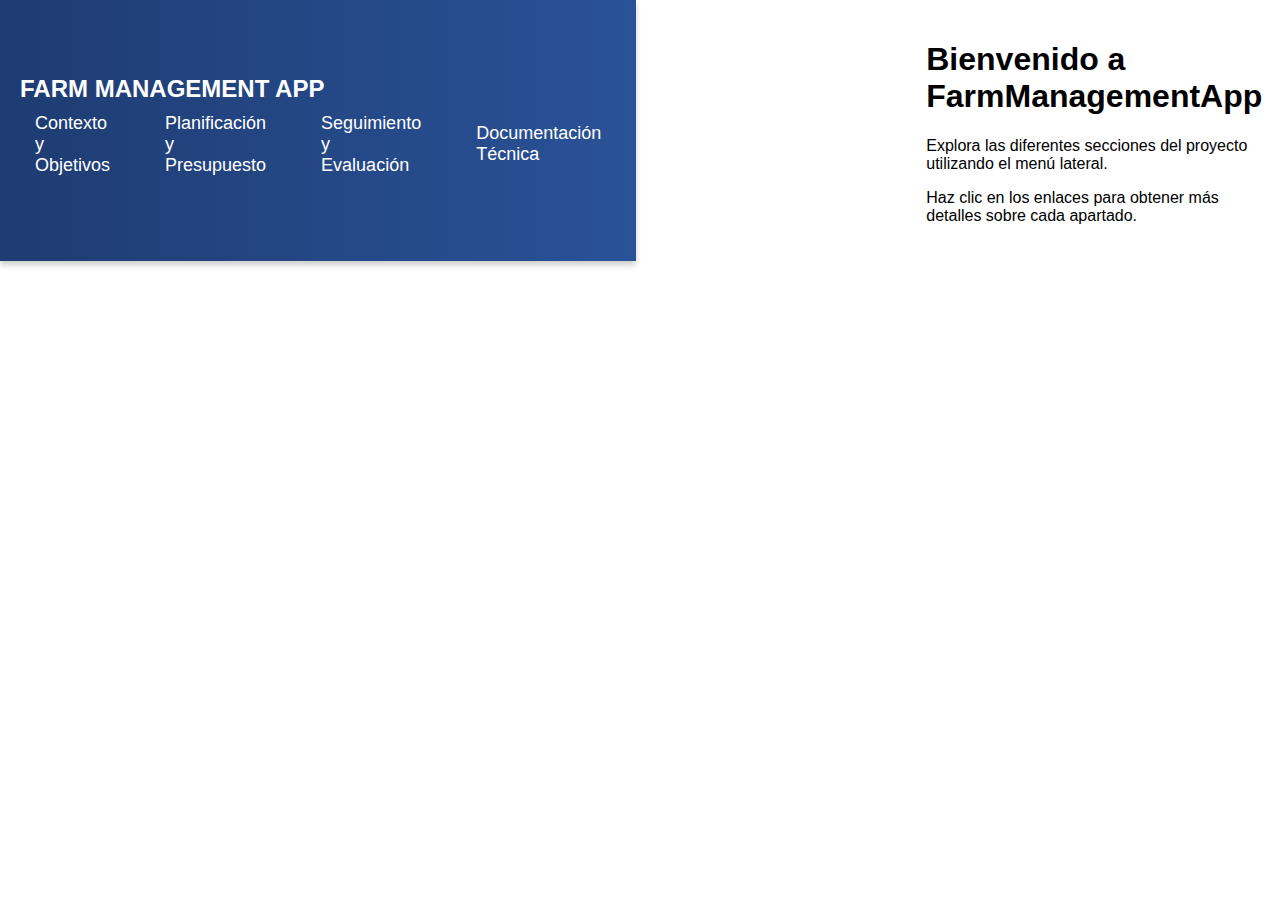
<file: Index.html>
<!DOCTYPE html>
<html lang="es">
<head>
    <meta charset="utf-8">
    <title>Farm Management App</title>
    <meta name="viewport" content="width=device-width, initial-scale=1.0">
    <link rel="stylesheet" href="styles/style.css">
    <link rel="icon" href="resources/media/logo.png">
</head>

<body>
    <nav class="navbar navbar-expand-lg">
        <div class="container">

            <a class="navbar-brand" href="#">
                Farm Management App
            </a>

            <button class="navbar-toggler" type="button" data-toggle="collapse" data-target="#navbarNav" aria-controls="navbarNav" aria-expanded="false" aria-label="Toggle navigation">
                <span class="navbar-toggler-icon"></span>
            </button>

            <div class="collapse navbar-collapse" id="navbarNav">
                <ul class="navbar-nav mx-auto">
                    <li class="nav-item">
                        <a href="html/contexto_objetivos.html" class="nav-link smoothScroll">Contexto y Objetivos</a>
                    </li>

                    <li class="nav-item">
                        <a href="html/planificacion.html" class="nav-link smoothScroll">Planificación y Presupuesto</a>
                    </li>

                    <li class="nav-item">
                        <a href="html/seguimiento.html" class="nav-link smoothScroll">Seguimiento y Evaluación</a>
                    </li>

                    <li class="nav-item">
                        <a href="html/documentacion.html" class="nav-link smoothScroll">Documentación Técnica</a>
                    </li>
                </ul>
            </div>

        </div>
    </nav>
    <main>
        <h1>Bienvenido a FarmManagementApp</h1>
        <p>Explora las diferentes secciones del proyecto utilizando el menú lateral.</p>
        <p>Haz clic en los enlaces para obtener más detalles sobre cada apartado.</p>
    </main>
</body>
</html>
</file>
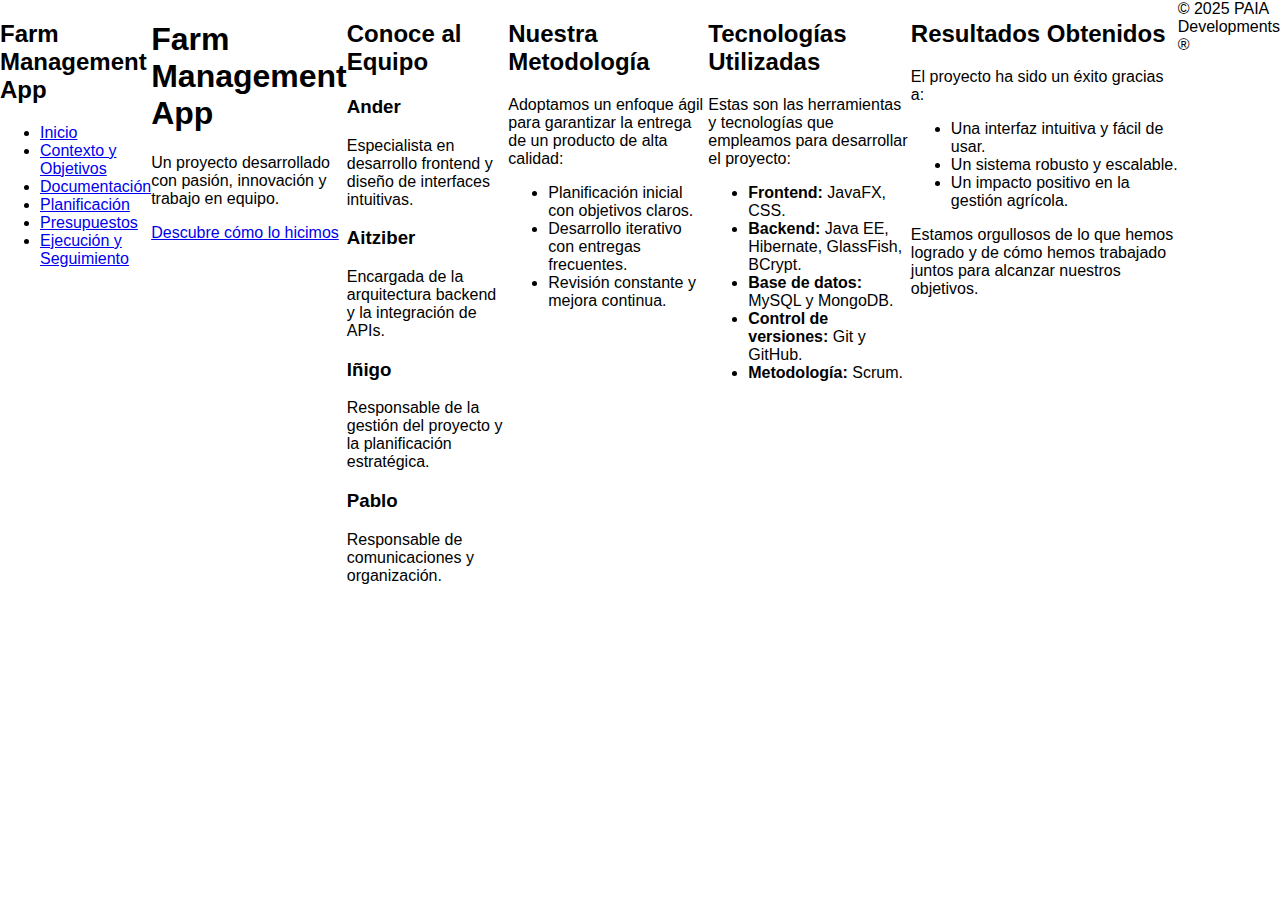
<file: index.html>
<!DOCTYPE html>
<html lang="es">
<head>
    <meta charset="utf-8">
    <title>Farm Management App | Presentación</title>
    <meta name="viewport" content="width=device-width, initial-scale=1.0">
    <link href="https://fonts.googleapis.com/css2?family=Poppins:wght@400;700&display=swap" rel="stylesheet">
    <link rel="stylesheet" href="styles/style.css">
    <link rel="icon" href="resources/media/logo.png">
</head>

<body>
    <!-- Barra superior -->
    <nav class="topbar">

    <h2>Farm Management App</h2>
    <ul>
        <li><a href="index.html">Inicio</a></li>
        <li><a href="html/contexto_objetivos.html">Contexto y Objetivos</a></li>
        <li><a href="html/documentacion.html">Documentación</a></li>
        <li><a href="html/planificacion.html">Planificación</a></li>
        <li><a href="html/presupuestos.html">Presupuestos</a></li>
        <li><a href="html/seguimiento.html">Ejecución y Seguimiento</a></li>
    </ul>
  </nav>
    <!-- Sección principal -->
    <header class="title">
        <h1>Farm Management App</h1>
        <p>Un proyecto desarrollado con pasión, innovación y trabajo en equipo.</p>
        <a href="#metodologia" class="boton">Descubre cómo lo hicimos</a>
    </header>

    <!-- Sección del equipo -->
    <section id="equipo" class="features">
        <h2>Conoce al Equipo</h2>
        <div class="feature">
            <h3>Ander</h3>
            <p>Especialista en desarrollo frontend y diseño de interfaces intuitivas.</p>
        </div>
        <div class="feature">
            <h3>Aitziber</h3>
            <p>Encargada de la arquitectura backend y la integración de APIs.</p>
        </div>
        <div class="feature">
            <h3>Iñigo</h3>
            <p>Responsable de la gestión del proyecto y la planificación estratégica.</p>
        </div>
        <div class="feature">
            <h3>Pablo</h3>
            <p>Responsable de comunicaciones y organización.</p>
        </div>
    </section>

    <!-- Sección de metodología -->
    <section id="metodologia"  class="features">
        <h2>Nuestra Metodología</h2>
        <p>Adoptamos un enfoque ágil para garantizar la entrega de un producto de alta calidad:</p>
        <ul>
            <li>Planificación inicial con objetivos claros.</li>
            <li>Desarrollo iterativo con entregas frecuentes.</li>
            <li>Revisión constante y mejora continua.</li>
        </ul>
    </section>

    <!-- Sección de tecnologías -->
    <section id="tecnologias"  class="features">
        <h2>Tecnologías Utilizadas</h2>
        <p>Estas son las herramientas y tecnologías que empleamos para desarrollar el proyecto:</p>
        <ul>
            <li><strong>Frontend:</strong> JavaFX, CSS.</li>
            <li><strong>Backend:</strong> Java EE, Hibernate, GlassFish, BCrypt.</li>
            <li><strong>Base de datos: </strong>MySQL y MongoDB.</li>
            <li><strong>Control de versiones:</strong> Git y GitHub.</li>
            <li><strong>Metodología:</strong> Scrum.</li>
        </ul>
    </section>

    <!-- Sección de resultados -->
    <section id="resultados"  class="features">
        <h2>Resultados Obtenidos</h2>
        <p>El proyecto ha sido un éxito gracias a:</p>
        <ul>
            <li>Una interfaz intuitiva y fácil de usar.</li>
            <li>Un sistema robusto y escalable.</li>
            <li>Un impacto positivo en la gestión agrícola.</li>
        </ul>
        <p>Estamos orgullosos de lo que hemos logrado y de cómo hemos trabajado juntos para alcanzar nuestros objetivos.</p>
    </section>

    <!-- Pie de página -->
    <footer>
        &copy; 2025 PAIA Developments ®
    </footer>
</body>
</html>
</file>
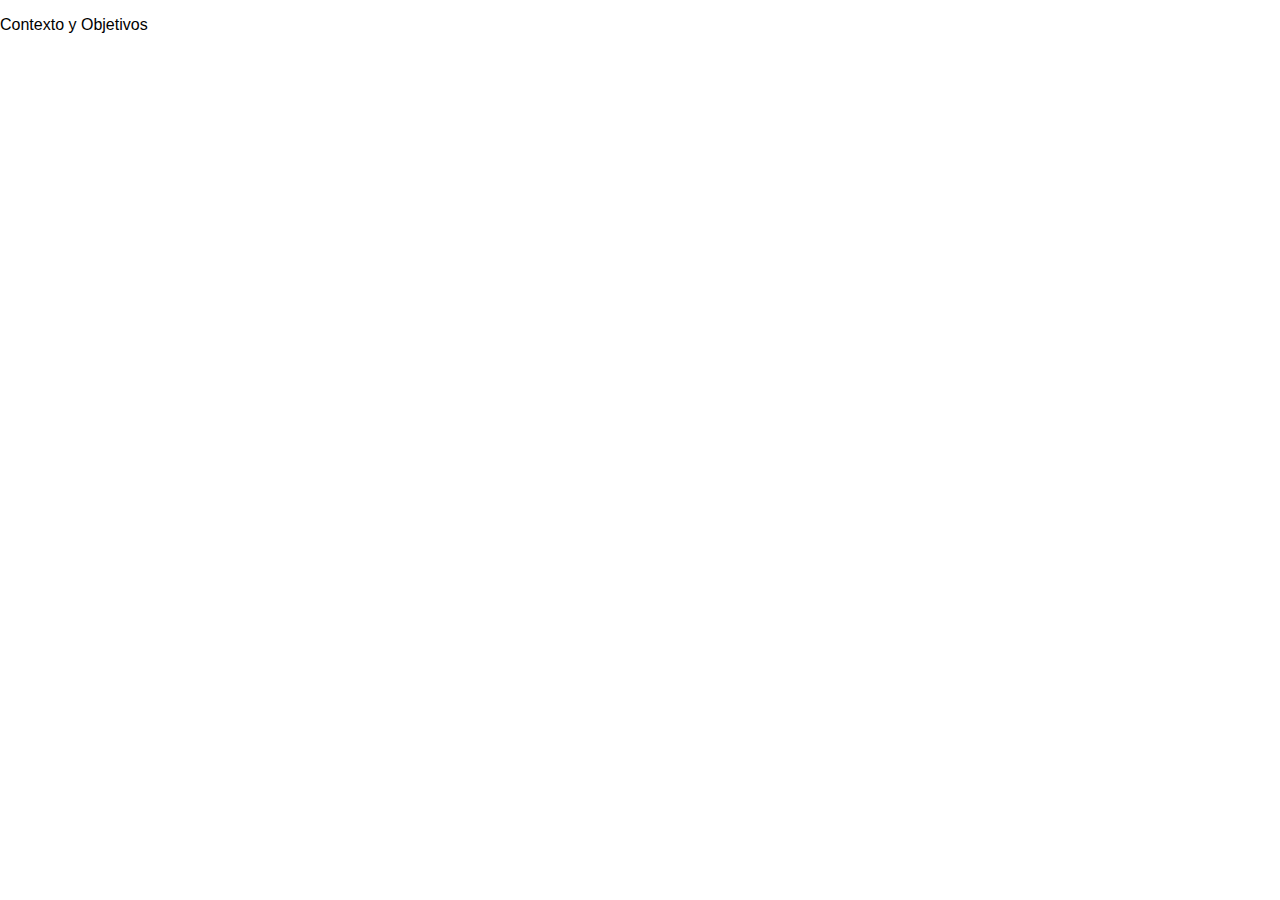
<file: html/contexto_objetivos.html>
<!DOCTYPE html>
<html lang="es">
<head>
  <meta charset="utf-8">
  <title>Contexto y Objetivos</title>
  <meta name="viewport" content="width=device-width, initial-scale=1.0">
  <link rel="stylesheet" href="../styles/style.css">
  <link rel="icon" href="../resources/media/logo.png">
</head>

<body>
  <p>Contexto y Objetivos</p>
</body>
</html>
</file>
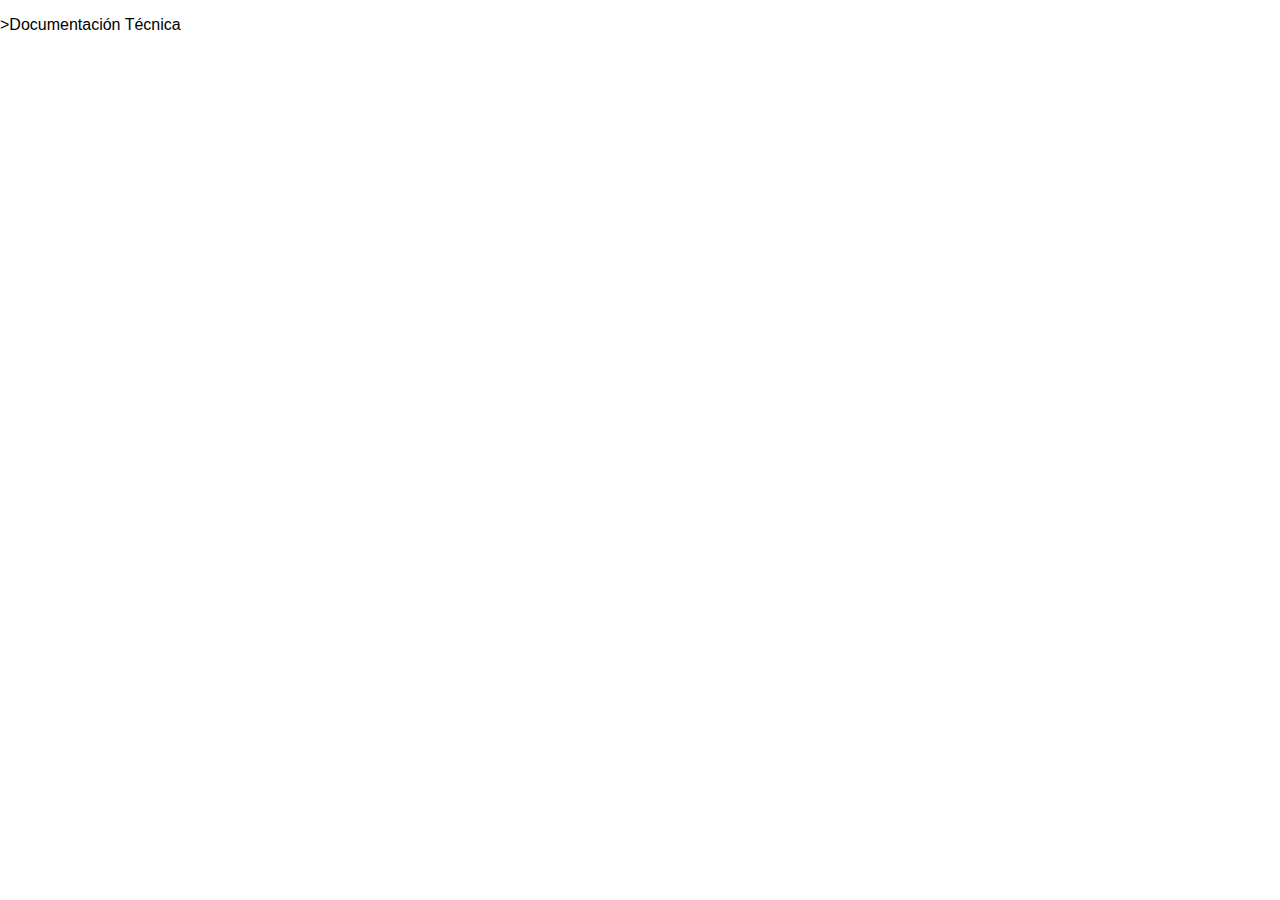
<file: html/documentacion.html>
<!DOCTYPE html>
<html lang="es">
<head>
  <meta charset="utf-8">
  <title>Documentación Técnica</title>
  <meta name="viewport" content="width=device-width, initial-scale=1.0">
  <link rel="stylesheet" href="../styles/style.css">
  <link rel="icon" href="../resources/media/logo.png">
</head>

<body>
  <p>>Documentación Técnica</p>
</body>
</html>
</file>
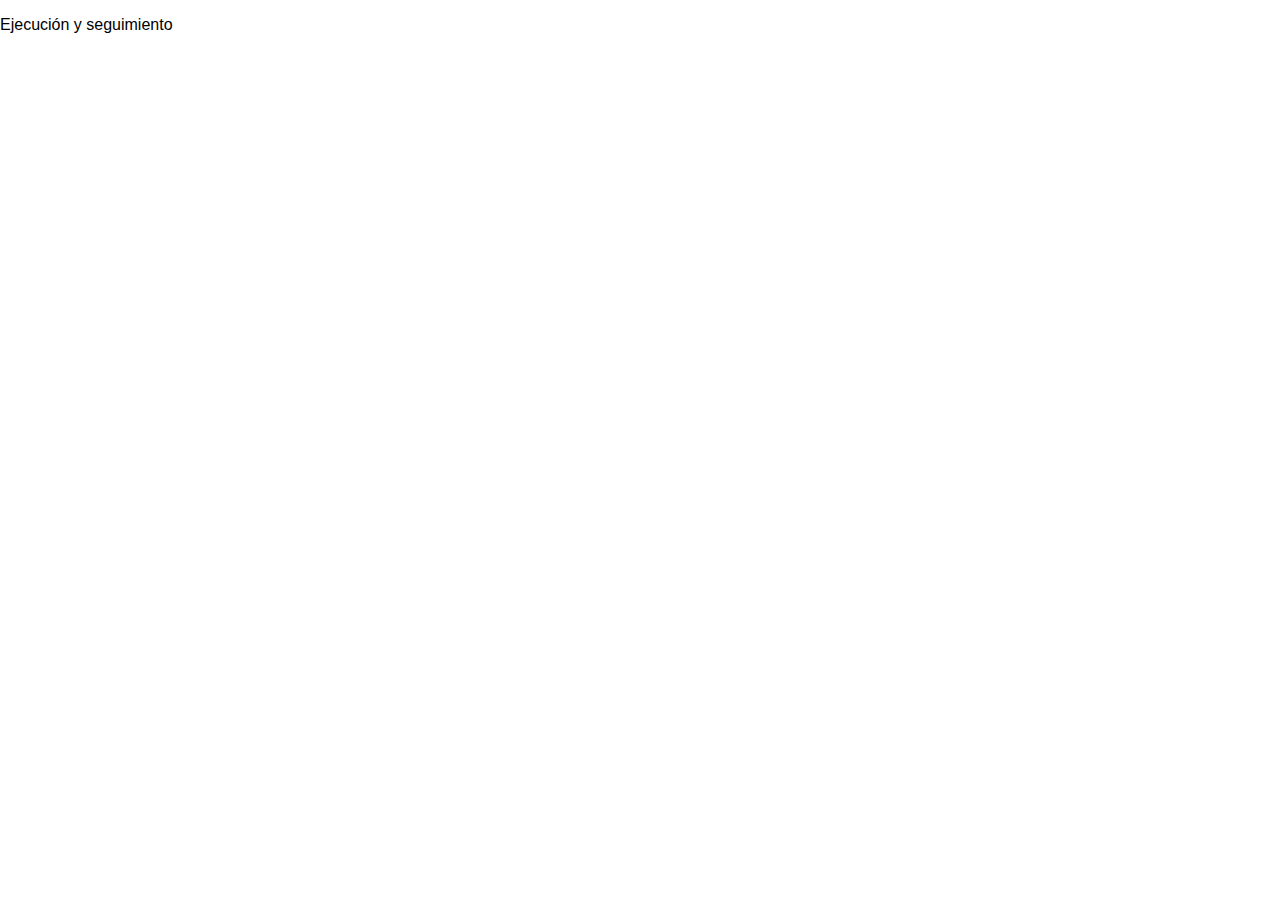
<file: html/ejecucion_seguimiento.html>
<!DOCTYPE html>
<html lang="es">
<head>
  <meta charset="utf-8">
  <title>Ejecución y seguimiento</title>
  <meta name="viewport" content="width=device-width, initial-scale=1.0">
  <link rel="stylesheet" href="../styles/style.css">
</head>

<body>
  <p>Ejecución y seguimiento</p>
</body>
</html>
</file>
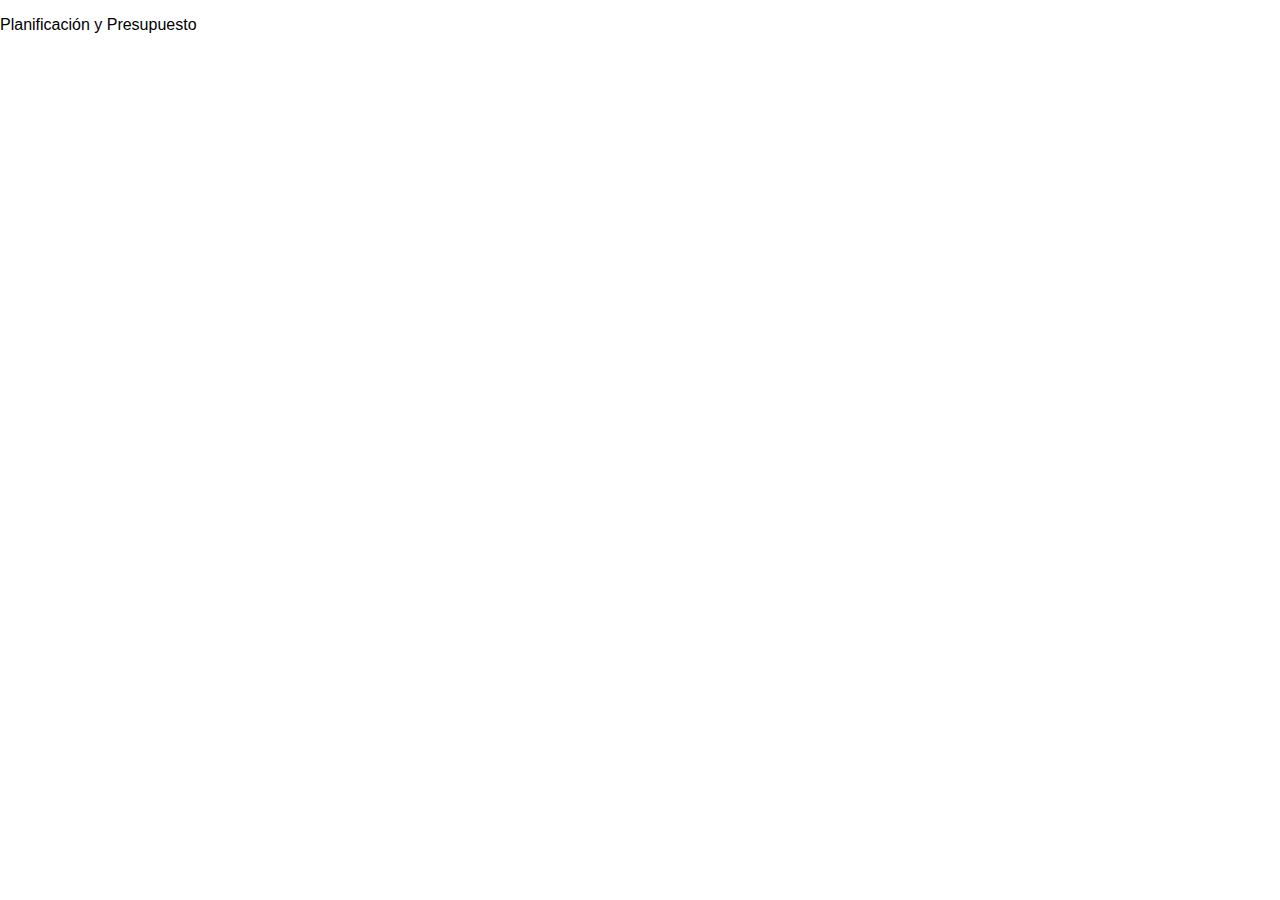
<file: html/planificacion.html>
<!DOCTYPE html>
<html lang="es">
<head>
  <meta charset="utf-8">
  <title>Planificación y Presupuesto</title>
  <meta name="viewport" content="width=device-width, initial-scale=1.0">
  <link rel="stylesheet" href="../styles/style.css">
  <link rel="icon" href="../resources/media/logo.png">
</head>

<body>
  <p>Planificación y Presupuesto</p>
</body>
</html>
</file>
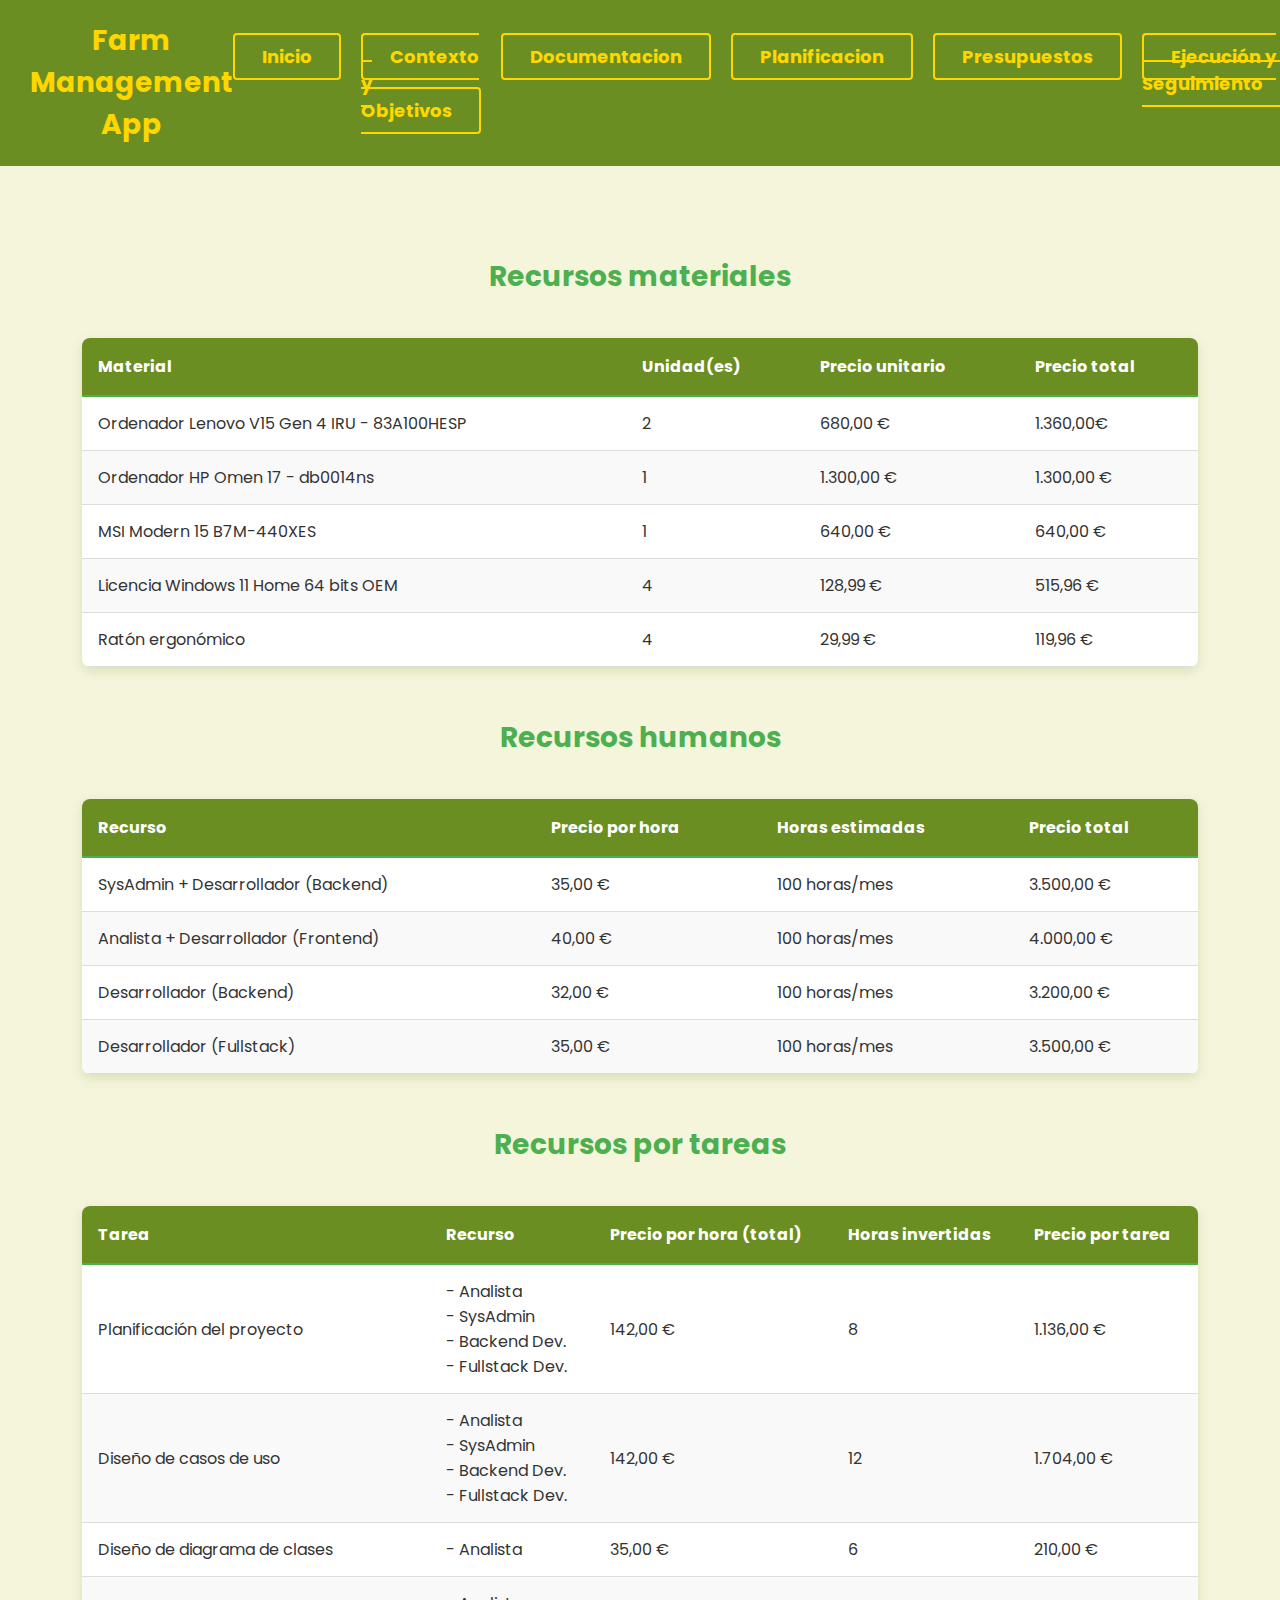
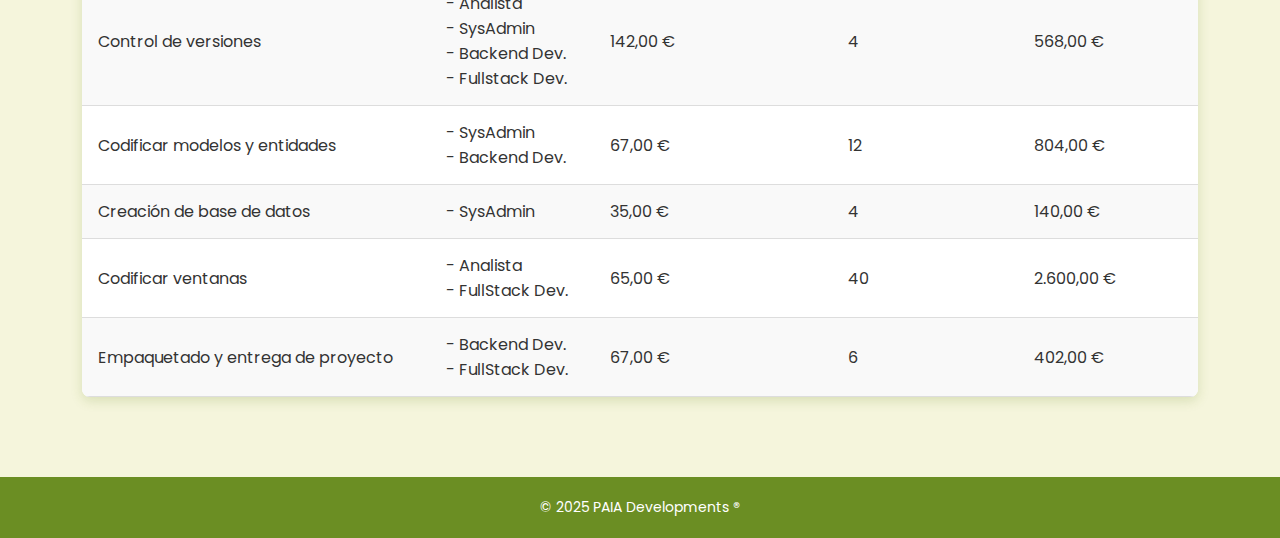
<file: html/presupuestos.html>
<!DOCTYPE html>
<html lang="es">

<head>
  <meta charset="UTF-8">
  <meta name="viewport" content="width=device-width, initial-scale=1.0">
  <title>PAIA Developments ®</title>
  <link rel="preconnect" href="https://fonts.googleapis.com">
  <link rel="preconnect" href="https://fonts.gstatic.com" crossorigin>
  <link href="https://fonts.googleapis.com/css2?family=Poppins:wght@400;700&display=swap" rel="stylesheet">
  <link rel="stylesheet" href="../styles/presupuestos.css">
  <link rel="icon" href="../resources/media/logo.png">
</head>

<body>
  <nav class="topbar">
    <h2>Farm Management App</h2>
    <ul>
      <li><a href="../index.html">Inicio</a></li>
      <li><a href="contexto_objetivos.html">Contexto y Objetivos</a></li>
      <li><a href="documentacion.html">Documentacion</a></li>
      <li><a href="planificacion.html">Planificacion</a></li>
      <li><a href="presupuestos.html">Presupuestos</a></li>
      <li><a href="seguimiento.html">Ejecución y Seguimiento</a></li>
    </ul>
  </nav>

  <div class="content-area">
    <h2>Recursos materiales</h2>
    <table>
      <thead>
        <tr>
          <th>Material</th>
          <th>Unidad(es)</th>
          <th>Precio unitario</th>
          <th>Precio total</th>
        </tr>
      </thead>
      <tbody>
        <tr>
          <td>Ordenador Lenovo V15 Gen 4 IRU - 83A100HESP</td>
          <td>2</td>
          <td>680,00 €</td>
          <td>1.360,00€</td>
        </tr>
        <tr>
          <td>Ordenador HP Omen 17 - db0014ns</td>
          <td>1</td>
          <td>1.300,00 €</td>
          <td>1.300,00 €</td>
        </tr>
        <tr>
          <td>MSI Modern 15 B7M-440XES</td>
          <td>1</td>
          <td>640,00 €</td>
          <td>640,00 €</td>
        </tr>
        <tr>
          <td>Licencia Windows 11 Home 64 bits OEM</td>
          <td>4</td>
          <td>128,99 €</td>
          <td>515,96 €</td>
        </tr>
        <tr>
          <td>Ratón ergonómico</td>
          <td>4</td>
          <td>29,99 €</td>
          <td>119,96 €</td>
        </tr>
      </tbody>
    </table>

    <h2>Recursos humanos</h2>
    <table>
      <thead>
        <tr>
          <th>Recurso</th>
          <th>Precio por hora</th>
          <th>Horas estimadas</th>
          <th>Precio total</th>
        </tr>
      </thead>
      <tbody>
        <tr>
          <td>SysAdmin + Desarrollador (Backend)</td>
          <td>35,00 €</td>
          <td>100 horas/mes</td>
          <td>3.500,00 €</td>
        </tr>
        <tr>
          <td>Analista + Desarrollador (Frontend)</td>
          <td>40,00 €</td>
          <td>100 horas/mes</td>
          <td>4.000,00 €</td>
        </tr>
        <tr>
          <td>Desarrollador (Backend)</td>
          <td>32,00 €</td>
          <td>100 horas/mes</td>
          <td>3.200,00 €</td>
        </tr>
        <tr>
          <td>Desarrollador (Fullstack)</td>
          <td>35,00 €</td>
          <td>100 horas/mes</td>
          <td>3.500,00 €</td>
        </tr>
      </tbody>
    </table>

    <h2>Recursos por tareas</h2>
    <table>
      <thead>
        <tr>
          <th>Tarea</th>
          <th>Recurso</th>
          <th>Precio por hora (total)</th>
          <th>Horas invertidas</th>
          <th>Precio por tarea</th>
        </tr>
      </thead>
      <tbody>
        <tr>
          <td>Planificación del proyecto</td>
          <td>- Analista<br>- SysAdmin<br>- Backend Dev.<br>- Fullstack Dev.</td>
          <td>142,00 €</td>
          <td>8</td>
          <td>1.136,00 €</td>
        </tr>
        <tr>
          <td>Diseño de casos de uso</td>
          <td>- Analista<br>- SysAdmin<br>- Backend Dev.<br>- Fullstack Dev.</td>
          <td>142,00 €</td>
          <td>12</td>
          <td>1.704,00 €</td>
        </tr>
        <tr>
          <td>Diseño de diagrama de clases</td>
          <td>- Analista</td>
          <td>35,00 €</td>
          <td>6</td>
          <td>210,00 €</td>
        </tr>
        <tr>
          <td>Control de versiones</td>
          <td>- Analista<br>- SysAdmin<br>- Backend Dev.<br>- Fullstack Dev.</td>
          <td>142,00 €</td>
          <td>4</td>
          <td>568,00 €</td>
        </tr>
        <tr>
          <td>Codificar modelos y entidades</td>
          <td>- SysAdmin<br>- Backend Dev.</td>
          <td>67,00 €</td>
          <td>12</td>
          <td>804,00 €</td>
        </tr>
        <tr>
          <td>Creación de base de datos</td>
          <td>- SysAdmin</td>
          <td>35,00 €</td>
          <td>4</td>
          <td>140,00 €</td>
        </tr>
        <tr>
          <td>Codificar ventanas</td>
          <td>- Analista<br>- FullStack Dev.</td>
          <td>65,00 €</td>
          <td>40</td>
          <td>2.600,00 €</td>
        </tr>
        <tr>
          <td>Empaquetado y entrega de proyecto</td>
          <td>- Backend Dev.<br>- FullStack Dev.</td>
          <td>67,00 €</td>
          <td>6</td>
          <td>402,00 €</td>
        </tr>
        <!-- Puedes seguir añadiendo más filas como en tu documento original -->
      </tbody>
    </table>
  </div>

  <footer>
    &copy; 2025 PAIA Developments ®
  </footer>
</body>

</html>
</file>
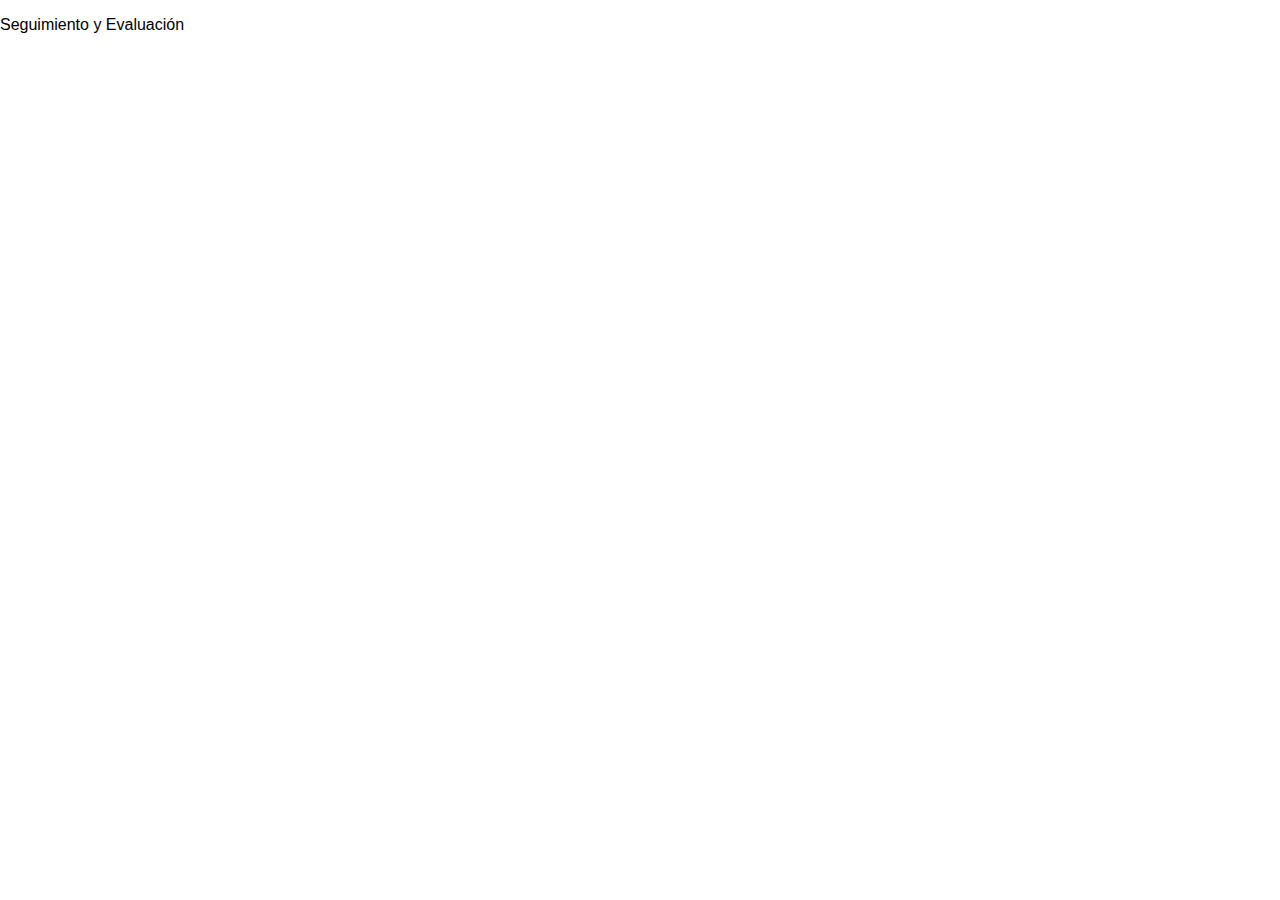
<file: html/seguimiento.html>
<!DOCTYPE html>
<html lang="es">
<head>
  <meta charset="utf-8">
  <title>Seguimiento y Evaluación</title>
  <meta name="viewport" content="width=device-width, initial-scale=1.0">
  <link rel="stylesheet" href="../styles/style.css">
  <link rel="icon" href="../resources/media/logo.png">
</head>

<body>
  <p>Seguimiento y Evaluación</p>
</body>
</html>
</file>
<file: styles/style.css>
body {
    font-family: Arial, sans-serif;
    display: flex;
    margin: 0;
}

main {
    margin-left: 270px;
    padding: 20px;
    flex: 1;
}

section {
    margin-bottom: 50px;
}

.navbar {
    background: linear-gradient(90deg, #1e3c72, #2a5298);
    padding: 15px 20px;
    display: flex;
    align-items: center;
    justify-content: space-between;
    box-shadow: 0px 4px 6px rgba(0, 0, 0, 0.2);
}

.navbar-brand {
    color: #fff;
    font-size: 24px;
    font-weight: bold;
    text-transform: uppercase;
    text-decoration: none;
}

.navbar-nav {
    display: flex;
    gap: 25px;
    list-style: none;
    padding: 0;
    margin: 0;
}

.navbar-nav .nav-item {
    display: flex;
    align-items: center;
}

.navbar-nav .nav-link {
    color: #fff;
    font-size: 18px;
    text-decoration: none;
    padding: 10px 15px;
    transition: background 0.3s ease, color 0.3s ease;
}

.navbar-nav .nav-link:hover {
    background: rgba(255, 255, 255, 0.2);
    border-radius: 5px;
}

.navbar-toggler {
    display: none;
    background: transparent;
    border: none;
    cursor: pointer;
}

.navbar-toggler-icon {
    width: 30px;
    height: 3px;
    background-color: #fff;
    display: block;
    position: relative;
}

.navbar-toggler-icon::before,
.navbar-toggler-icon::after {
    content: "";
    width: 30px;
    height: 3px;
    background-color: #fff;
    position: absolute;
    left: 0;
}

.navbar-toggler-icon::before {
    top: -8px;
}

.navbar-toggler-icon::after {
    top: 8px;
}

/* Responsivo para móviles */
@media (max-width: 768px) {
    .navbar-nav {
        flex-direction: column;
        gap: 10px;
        align-items: center;
    }

    .navbar-toggler {
        display: block;
    }

    .collapse {
        display: none;
    }

    .collapse.show {
        display: flex;
        flex-direction: column;
    }
}
</file>
<file: styles/presupuestos.css>
/* Estilos generales del cuerpo */
body {
    margin: 0;
    font-family: 'Poppins', Arial, sans-serif;
    background-color: #F5F5DC; /* Beige, para un fondo natural */
    color: #4CAF50; /* Verde para el texto */
}

/* Barra superior */
.topbar {
    display: flex;
    justify-content: space-between;
    align-items: center;
    background-color: #6B8E23; /* Verde oliva para un toque rústico */
    color: white;
    padding: 20px 30px;
    box-shadow: 0 4px 6px rgba(0, 0, 0, 0.1); /* Sombra para destacar */
}

.topbar h2 {
    margin: 0;
    font-size: 28px;
    color: #FFD700; /* Amarillo dorado para resaltar */
}

.topbar ul {
    list-style: none;
    display: flex;
    gap: 20px;
    margin: 0;
    padding: 0;
}

.topbar ul li a {
    color: #FFD700; /* Amarillo dorado */
    text-decoration: none;
    font-weight: bold;
    font-size: 18px;
    padding: 0.5em 1.5em;
    border-radius: 4px;
    transition: all 0.3s ease;
    background-color: transparent;
    border: 2px solid #FFD700; /* Borde amarillo */
}

.topbar ul li a:hover {
    color: #4CAF50;
    background-color: #FFD700; /* Fondo amarillo al pasar el ratón */
}

/* Encabezado principal (hero section) */
.cover {
    min-height: 804px;
    background-image: url(https://farmmanagementapp.wordpress.com/wp-content/uploads/2025/02/annie-spratt-jmjnnq2xfoy-unsplash.jpg?w=1024);
    background-size: cover;
    background-position: bottom center;
    display: flex;
    justify-content: center;
    align-items: flex-end;
    padding: 50px;
    box-sizing: border-box;
    text-align: left; /* Alineación del texto dentro del cover */
    color: white; /* Color del texto en el cover */
    background-color: rgba(0, 0, 0, 0.5); /* Añade una capa oscura para mejorar la legibilidad del texto sobre la imagen */
    background-blend-mode: overlay; /* Combina el color de fondo con la imagen */
}

.cover-seguimiento {
    min-height: 804px;
    background-image: url(https://images.unsplash.com/photo-1581291518857-4e27b48ff24e?q=80&w=2070&auto=format&fit=crop&ixlib=rb-4.1.0&ixid=M3wxMjA3fDB8MHxwaG90by1wYWdlfHx8fGVufDB8fHx8fA%3D%3D);
    background-size: cover;
    background-position: bottom center;
    display: flex;
    justify-content: center;
    align-items: flex-end;
    padding: 50px;
    box-sizing: border-box;
    text-align: left; /* Alineación del texto dentro del cover */
    color: white; /* Color del texto en el cover */
    background-color: rgba(0, 0, 0, 0.5); /* Añade una capa oscura para mejorar la legibilidad del texto sobre la imagen */
    background-blend-mode: overlay; /* Combina el color de fondo con la imagen */
}

.cover-inner {
    max-width: 1200px;
    width: 100%;
}

.cover h2 {
    font-size: 36px;
    margin-bottom: 10px;
    color: #FFD700; /* Amarillo dorado para el título del cover */
}

.cover p {
    font-size: 18px;
    margin-bottom: 20px;
}

.cover .cta-button {
    display: inline-block;
    background-color: #FFD700; /* Amarillo dorado */
    color: #6B8E23; /* Verde oliva */
    padding: 10px 20px;
    font-size: 18px;
    font-weight: bold;
    border-radius: 5px;
    text-decoration: none;
    transition: background-color 0.3s ease, transform 0.2s ease;
}

.cover .cta-button:hover {
    background-color: #FFC107; /* Amarillo más oscuro */
    transform: scale(1.05);
}

/* Sección de introducción */
.intro {
    padding-top: 50px;
    padding-bottom: 50px;
    background-color: #F5F5DC; /* Beige */
    text-align: center;
}

.intro h2 {
    font-size: 28px;
    margin-bottom: 20px;
    color: #4CAF50; /* Verde */
}

.intro p {
    font-size: 16px;
    color: #333; /* Gris oscuro */
}

/* Sección de servicios */
.services {
    padding-top: 50px;
    padding-bottom: 50px;
    background-color: #F5F5DC; /* Beige */
    text-align: center;
}

.services h2 {
    font-size: 28px;
    margin-bottom: 30px;
    color: #4CAF50; /* Verde */
}

.services-grid {
    max-width: 1200px;
    width: 100%;
    display: flex;
    justify-content: space-around;
    gap: 30px;
    flex-wrap: wrap;
    margin: 0 auto; /* ¡Añade esta línea! */
}

.service-item {
    flex: 1 1 300px; /* Para que cada item ocupe un ancho mínimo de 300px y crezca/decrezca */
    text-align: center;
}

.service-item img {
    width: 100%;
    height: auto;
    aspect-ratio: 4/3;
    object-fit: cover;
    margin-bottom: 24px;
    border-radius: 8px; /* Bordes redondeados para las imágenes de servicio */
    box-shadow: 0 2px 4px rgba(0, 0, 0, 0.1); /* Sutil sombra para las imágenes */
}

.service-item h3 {
    font-size: 22px;
    color: #6B8E23; /* Verde oliva */
    margin-bottom: 10px;
}

.service-item p {
    font-size: 16px;
    color: #333; /* Gris oscuro */
}

/* Sección de "por qué nosotros" */
.why-us {
    padding-top: 50px;
    padding-bottom: 50px;
    background-color: #F5F5DC; /* Beige */
}

.why-us h2 {
    font-size: 28px;
    color: #4CAF50; /* Verde */
    text-align: center;
    margin-bottom: 30px;
}

.why-us-grid {
    max-width: 1200px;
    width: 100%;
    display: flex;
    justify-content: space-around;
    gap: 30px;
    flex-wrap: wrap;
    margin: 0 auto; /* ¡Añade esta línea! */
}

.why-us-item {
    flex: 1 1 400px; /* Ancho flexible para los items de "por qué nosotros" */
    padding: 20px;
    border-top: 2px solid #6B8E23; /* Línea superior para destacar cada punto */
}

.why-us-item h3 {
    font-size: 20px;
    color: #6B8E23; /* Verde oliva */
    margin-bottom: 10px;
}

.why-us-item p {
    font-size: 16px;
    color: #333; /* Gris oscuro */
}

/* Pie de página */
footer {
    text-align: center;
    padding: 20px;
    background-color: #6B8E23; /* Verde oliva */
    color: white;
    font-size: 14px;
}

/* Estilos para enlaces */
a {
    color: #6B8E23; /* Verde oliva */
    text-decoration: none;
    font-weight: bold;
    transition: color 0.3s ease;
}

a:hover {
    color: #4CAF50; /* Verde más brillante */
    text-decoration: underline;
}

/* Estilos para botones (si los hubiera fuera del cover) */
button {
    background-color: #4CAF50; /* Verde */
    color: white;
    border: none;
    padding: 12px 24px;
    border-radius: 8px;
    font-size: 16px;
    cursor: pointer;
    transition: background-color 0.3s ease, transform 0.2s ease;
}

button:hover {
    background-color: #388E3C; /* Verde más oscuro */
    transform: scale(1.05); /* Efecto de crecimiento */
}

/* Estilos para secciones específicas (si las hubiera) */
#metodologia, #tecnologias, #resultados {
    padding: 40px 20px;
    background-color: #F5F5DC; /* Beige */
    text-align: center;
}

#metodologia h2, #tecnologias h2, #resultados h2 {
    font-size: 28px;
    margin-bottom: 20px;
    color: #4CAF50; /* Verde */
}

#metodologia ul, #tecnologias ul, #resultados ul {
    list-style: none;
    padding: 0;
}

#metodologia ul li, #tecnologias ul li, #resultados ul li {
    font-size: 18px;
    margin-bottom: 10px;
    color: #333; /* Gris oscuro */
}

/* Estilos para el equipo (si lo hubiera) */
#equipo .feature {
    margin-bottom: 20px;
}

#equipo .feature h3 {
    font-size: 22px;
    color: #6B8E23; /* Verde oliva */
}

#equipo .feature p {
    font-size: 16px;
    color: #333; /* Gris oscuro */
}

/* Estilos para el main (si hubiera una estructura de layout más compleja) */
main {
    margin-left: 0; /* Ajustado para ocupar todo el ancho en este diseño */
    padding: 20px;
    flex: 1;
}

section {
    margin-bottom: 50px;
}

/* Estilos para la barra de navegación (si la hubiera) */
.navbar {
    background: linear-gradient(90deg, #1e3c72, #2a5298);
    padding: 15px 20px;
    display: flex;
    align-items: center;
    justify-content: space-between;
    box-shadow: 0px 4px 6px rgba(0, 0, 0, 0.2);
}

.navbar-brand {
    color: #fff;
    font-size: 24px;
    font-weight: bold;
    text-transform: uppercase;
    text-decoration: none;
}

.navbar-nav {
    display: flex;
    gap: 25px;
    list-style: none;
    padding: 0;
    margin: 0;
}

.navbar-nav .nav-item {
    display: flex;
    align-items: center;
}

.navbar-nav .nav-link {
    color: #fff;
    font-size: 18px;
    text-decoration: none;
    padding: 10px 15px;
    transition: background 0.3s ease, color 0.3s ease;
}

.navbar-nav .nav-link:hover {
    background: rgba(255, 255, 255, 0.2);
    border-radius: 5px;
}

.navbar-toggler {
    display: none;
    background: transparent;
    border: none;
    cursor: pointer;
}

.navbar-toggler-icon {
    width: 30px;
    height: 3px;
    background-color: #fff;
    display: block;
    position: relative;
}

.navbar-toggler-icon::before,
.navbar-toggler-icon::after {
    content: "";
    width: 30px;
    height: 3px;
    background-color: #fff;
    position: absolute;
    left: 0;
    transition: all 0.3s ease;
}

.navbar-toggler-icon::before {
    top: -10px;
}

.navbar-toggler-icon::after {
    top: 10px;
}

/* Estilos para las tablas */
table {
    width: 90%;
    margin: 40px auto;
    border-collapse: collapse;
    font-size: 16px;
    background-color: #fff;
    box-shadow: 0 4px 12px rgba(107, 142, 35, 0.2); /* Sombra verde oliva */
    border-radius: 8px;
    overflow: hidden;
}

table thead {
    background-color: #6B8E23; /* Verde oliva */
    color: white;
}

table thead th {
    padding: 16px;
    text-align: left;
    font-weight: bold;
    border-bottom: 2px solid #4CAF50;
}

table tbody tr {
    border-bottom: 1px solid #ddd;
}

table tbody tr:nth-child(even) {
    background-color: #f9f9f9;
}

table tbody td {
    padding: 14px 16px;
    color: #333;
}

table tbody tr:hover {
    background-color: #fffbe6;
    transition: background-color 0.3s ease;
}

h2 {
    text-align: center;
    margin-top: 50px;
    font-size: 28px;
    color: #4CAF50;
}

.content-area {
    padding: 40px 20px;
    background-color: #F5F5DC; /* Fondo beige para consistencia */
}
</file>
